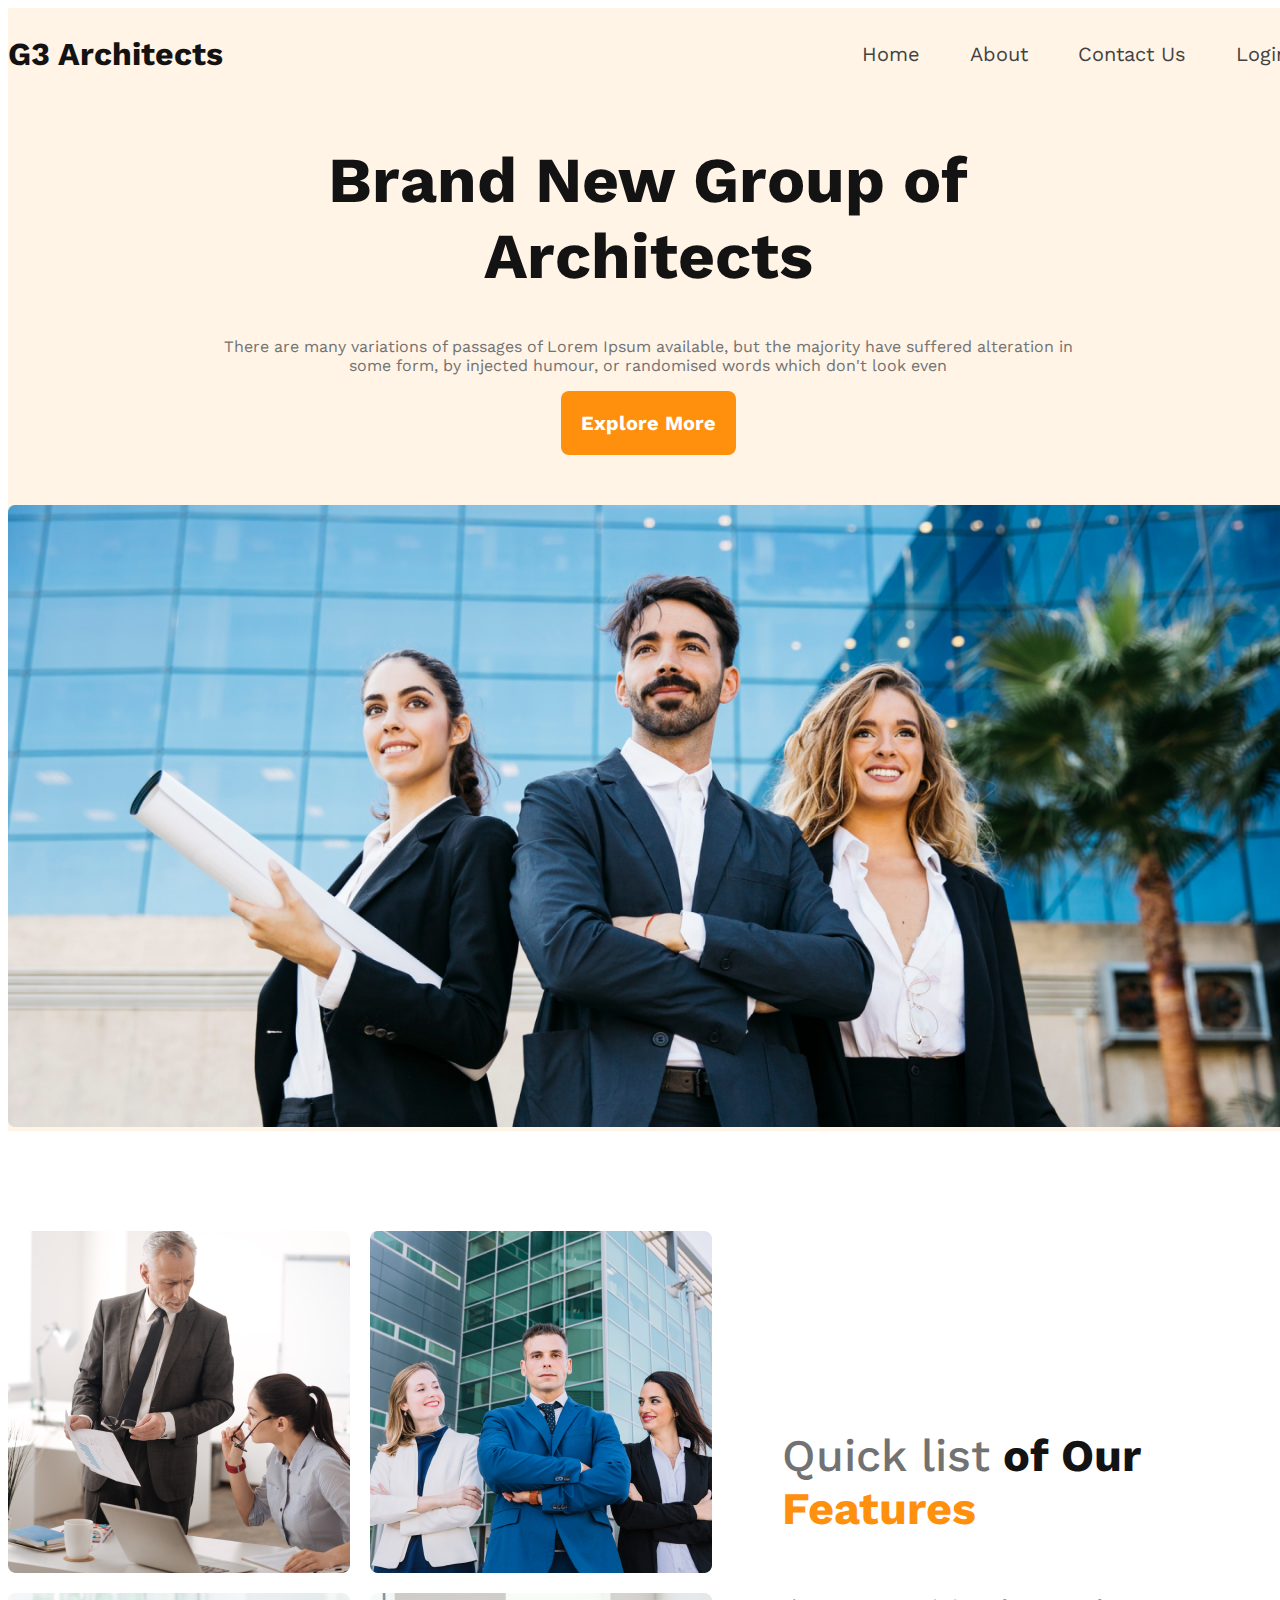
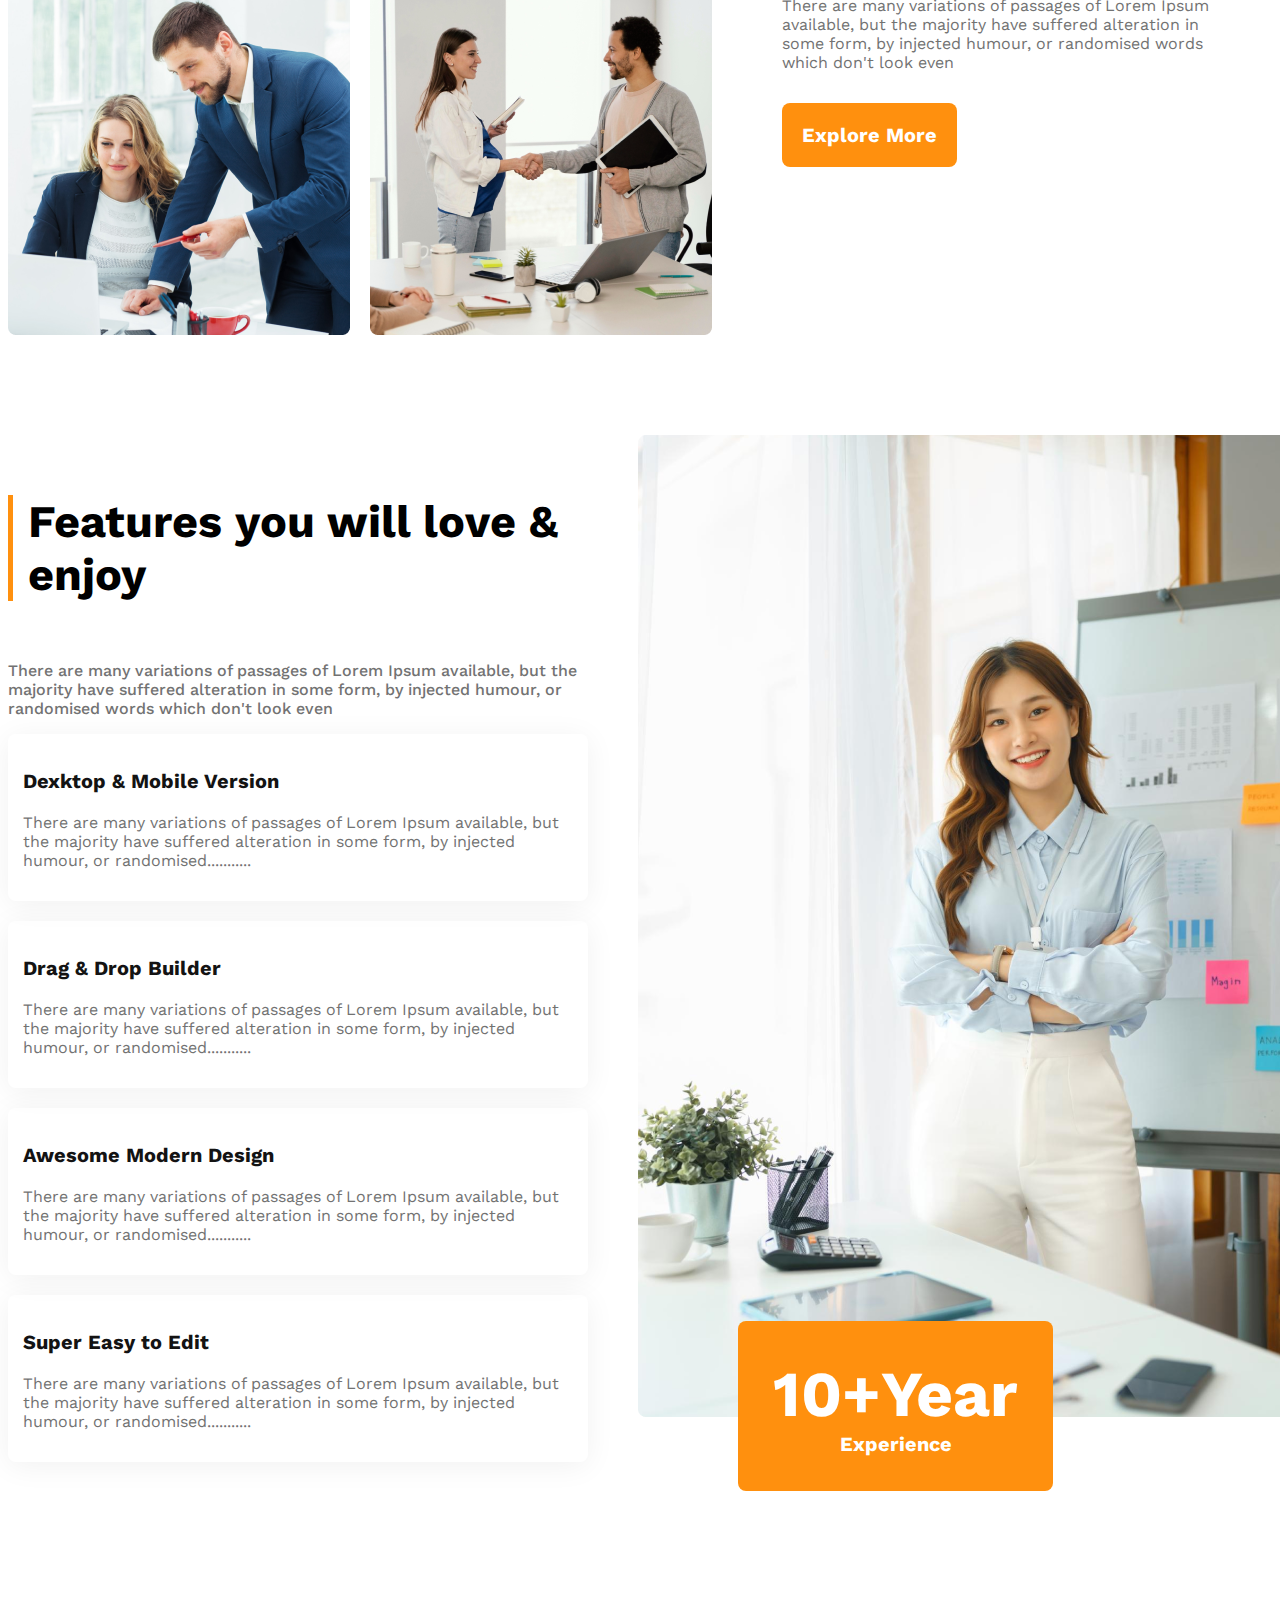
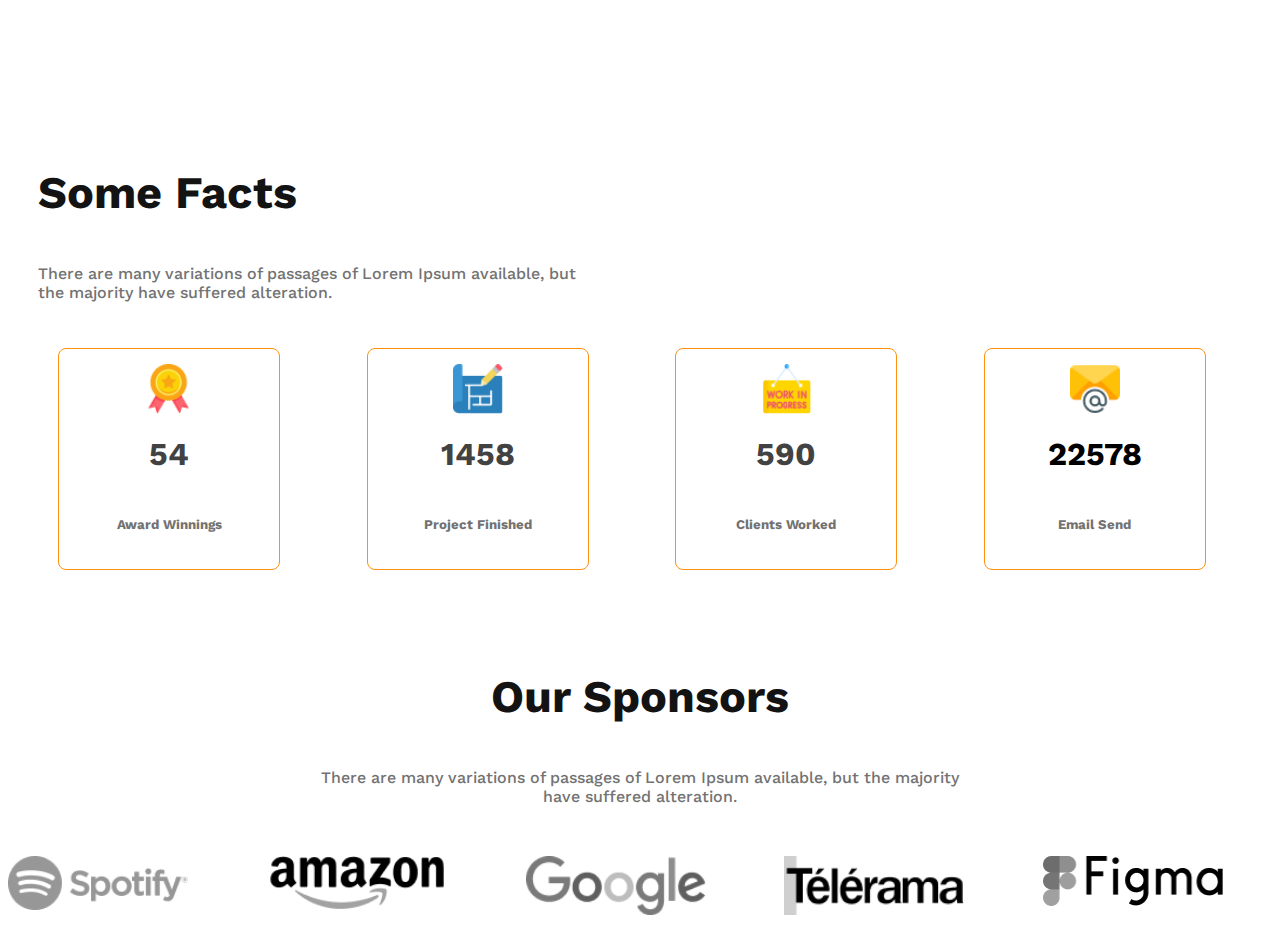
<file: index.html>
<!DOCTYPE html>
<html lang="en">

<head>
    <meta charset="UTF-8">
    <meta name="viewport" content="width=device-width, initial-scale=1.0">
    <title>G-3 Architect</title>
    <link rel="stylesheet" href="/styles/architect.css">
</head>

<body>

    <header>
                                           
        <nav class="flex-row">
            <h2 class="dark1">G3 Architects</h2>
            <ul class="flex-row">
                <li><a href="">Home </a></li>
                <li><a href="">About</a></li>
                <li><a href="">Contact Us  </a></li>
                <li><a href="">Login</a></li>
            </ul>
        </nav> 

        <div class="banner">
            <div class="banner-content">
                <h1 class="banner-title dark1">Brand New 
                    Group of Architects</h1>
                <p class="banner-des dark3">There are many variations of passages of Lorem Ipsum available, but the majority have suffered alteration in some form, by injected humour, or randomised words which don't look even</p>
                <button class="btn">Explore More</button>
            </div>

                <div class="image">
                    <img  src="/images/banner.png" alt=""> 
                </div>
            
        </div>

    </header>

    <main>
        <section class="team flex-row">
            <div class="img-container">
                <img src="/images/team1.png" alt="">
                <img src="/images/team2.png" alt="">
                <img src="/images/team3.png" alt="">
                <img src="/images/team4.png" alt="">
            </div>
            <div class="feature flex-colum">
                <h1 class="title"><span class="dark3 normal">Quick list</span> <span class="dark1 bold">of Our</span> <span class="komola bold">Features</span></h1>
                <p class="banner-des dark3">There are many variations of passages of Lorem Ipsum available, but the majority have suffered alteration in some form, by injected humour, or randomised words which don't look even</p>
                <button class="btn">Explore More</button>
            </div>
        </section>
        
        <section class="factors flex-row">
            <div class="factor-content">
             <h4 class="factor-title title bold dar1">
                Features you will love & enjoy
             </h4>
             <p class="factor-des sec-des dark3 normal">
                There are many variations of passages of Lorem Ipsum available, but the majority have suffered alteration in some form, by injected humour, or randomised words which don't look even
             </p>

             <div class="fboxes">
                <div class="fbox">
                    <h3 class="box-title">Dexktop & Mobile Version</h3>
                    <p class="box-des">There are many variations of passages of Lorem Ipsum available, but the majority have suffered alteration in some form, by injected humour, or randomised...........</p>
                </div>
                <div class="fbox">
                    <h3 class="box-title">Drag & Drop Builder</h3>
                    <p class="box-des">There are many variations of passages of Lorem Ipsum available, but the majority have suffered alteration in some form, by injected humour, or randomised...........</p>
                </div>
                <div class="fbox">
                    <h3 class="box-title">Awesome Modern Design</h3>
                    <p class="box-des">There are many variations of passages of Lorem Ipsum available, but the majority have suffered alteration in some form, by injected humour, or randomised...........</p>
                </div>
                <div class="fbox">
                    <h3 class="box-title">Super Easy to Edit</h3>
                    <p class="box-des">There are many variations of passages of Lorem Ipsum available, but the majority have suffered alteration in some form, by injected humour, or randomised...........</p>
                </div>
             </div>

             

             
            </div>
            <div class="factor-image">
                <img src="/images/architect.png" alt="">
                <button id="badge" class="btn">
                    <span id="year" class="bold">10+Year</span>
                    <br>
                    <span id="exp">Experience</span>
                </button>
            </div>
        </section>


        <section class="some-facts">
            <div class="info">
                <h3 class="title bold dark1">Some Facts</h3>
            <p class="sec-des fact-des normal dark3">There are many variations of passages of Lorem Ipsum available, but the majority have suffered alteration.</p>
            </div>
            <div class="fact-container">
                <div class="fact">
                    <img src="/images/icons/ribon.png" alt="">
                    <h1 class="fact-num dark2">54</h1>
                    <h5 class="fact-name dark3">Award Winnings</h5>
                </div>
                <div class="fact">
                    <img src="/images/icons/projects.png" alt="">
                    <h1 class="fact-num dark2">1458</h1>
                    <h5 class="fact-name dark3">Project Finished</h5>
                </div>
                <div class="fact">
                    <img src="/images/icons/customers.png" alt="">
                    <h1 class="fact-num dark2">590</h1>
                    <h5 class="fact-name dark3">Clients Worked</h5>
                </div>
                <div class="fact">
                    <img src="/images/icons/email.png" alt="">
                    <h1 class="fact-num darj2">22578</h1>
                    <h5 class="fact-name dark3">Email Send</h5>
                </div>
            </div>
        </section>

        <section class="sponsors">
            <div class="sponsor-info">
                <h3 class="title bold dark1 sponsor-title center">Our Sponsors
                </h3>
                <h5 class="sec-des dark3 normal sponsor-des center">There are many variations of passages of Lorem Ipsum available, but the majority have suffered alteration.</h5>
            </div>
            <div class="sponsor-container">
                <div class="image"><img src="./images/sponsors/spotify.png" alt=""></div>
                <div class="image"><img src="./images/sponsors/amazon.png" alt=""></div>
                <div class="image"><img src="./images/sponsors/google.png" alt=""></div>
                <div class="image">
                    <img src="/images/sponsors/telerama.png" alt="">
                </div>
                <div class="image"><img src="/images/sponsors/figma.png" alt=""></div>
            </div>
        </section>

        

    </main>

    <footer>

    </footer>

</body>

</html>
</file>
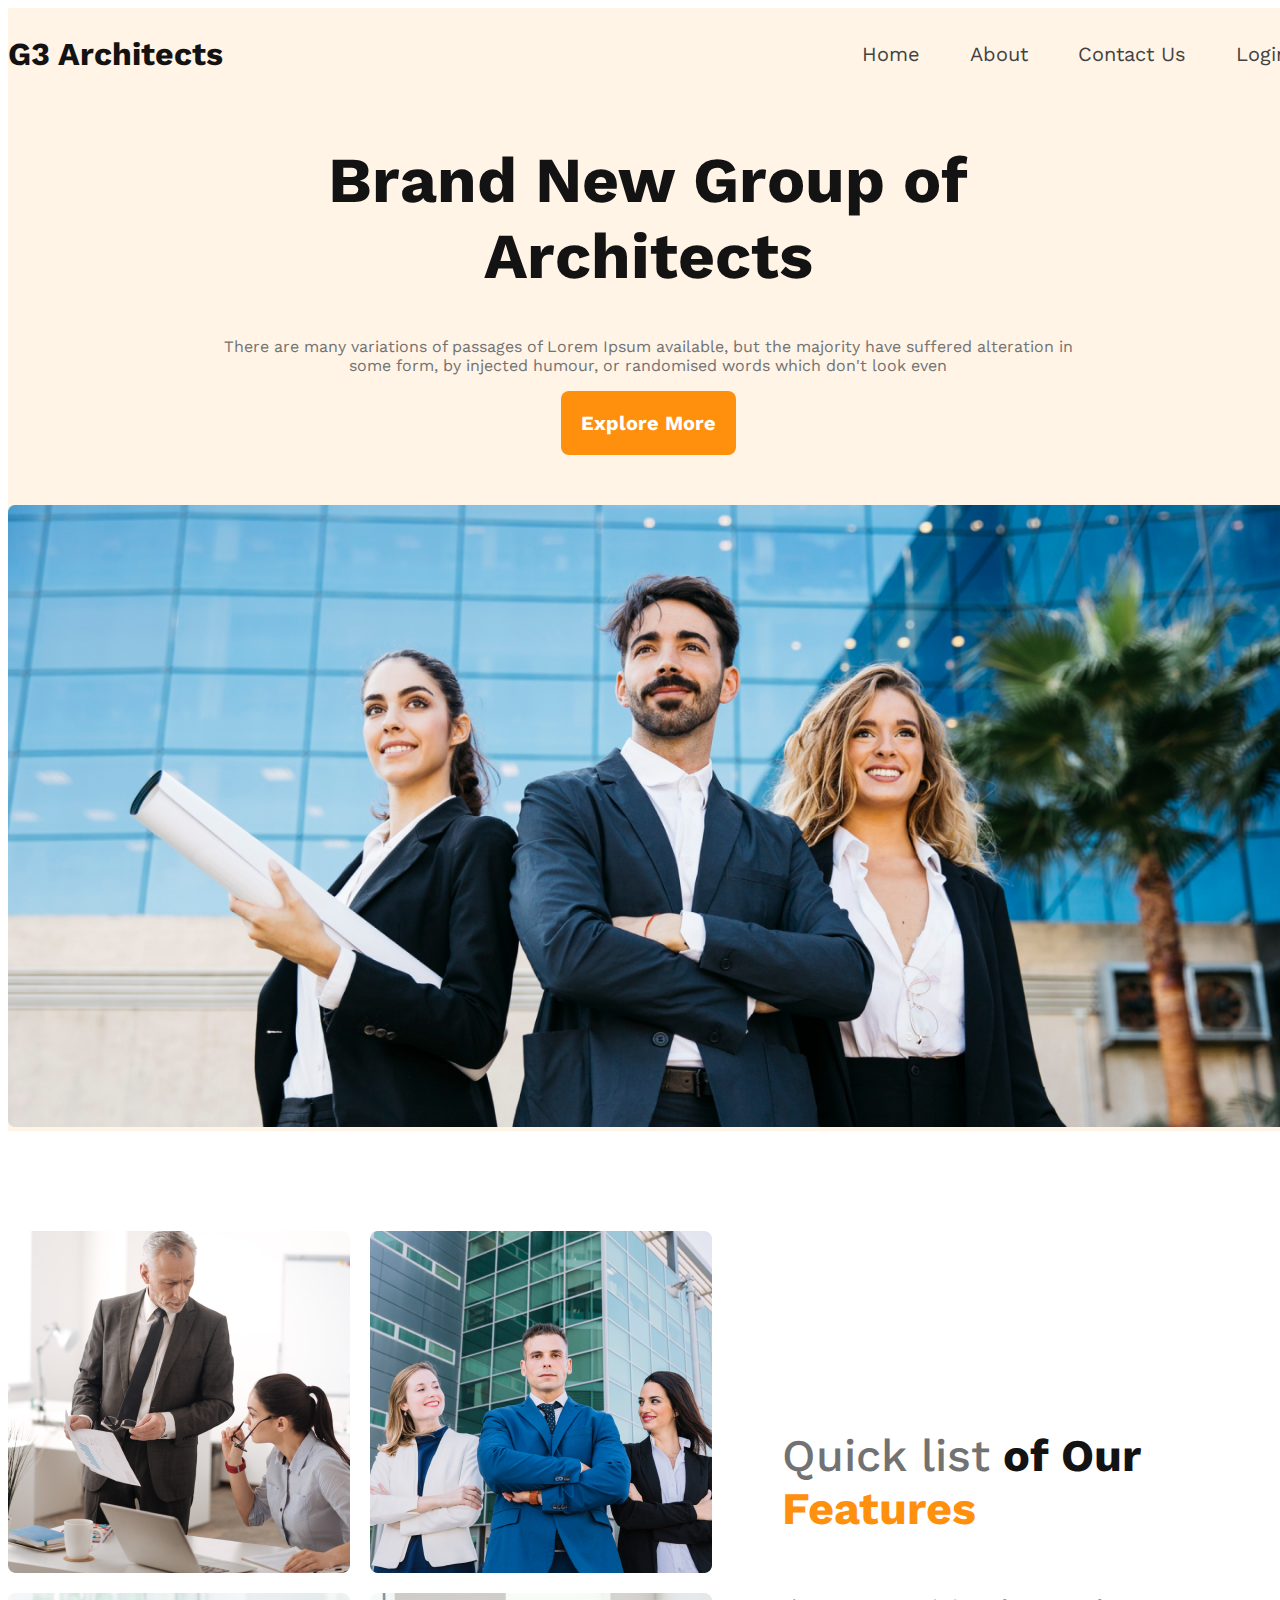
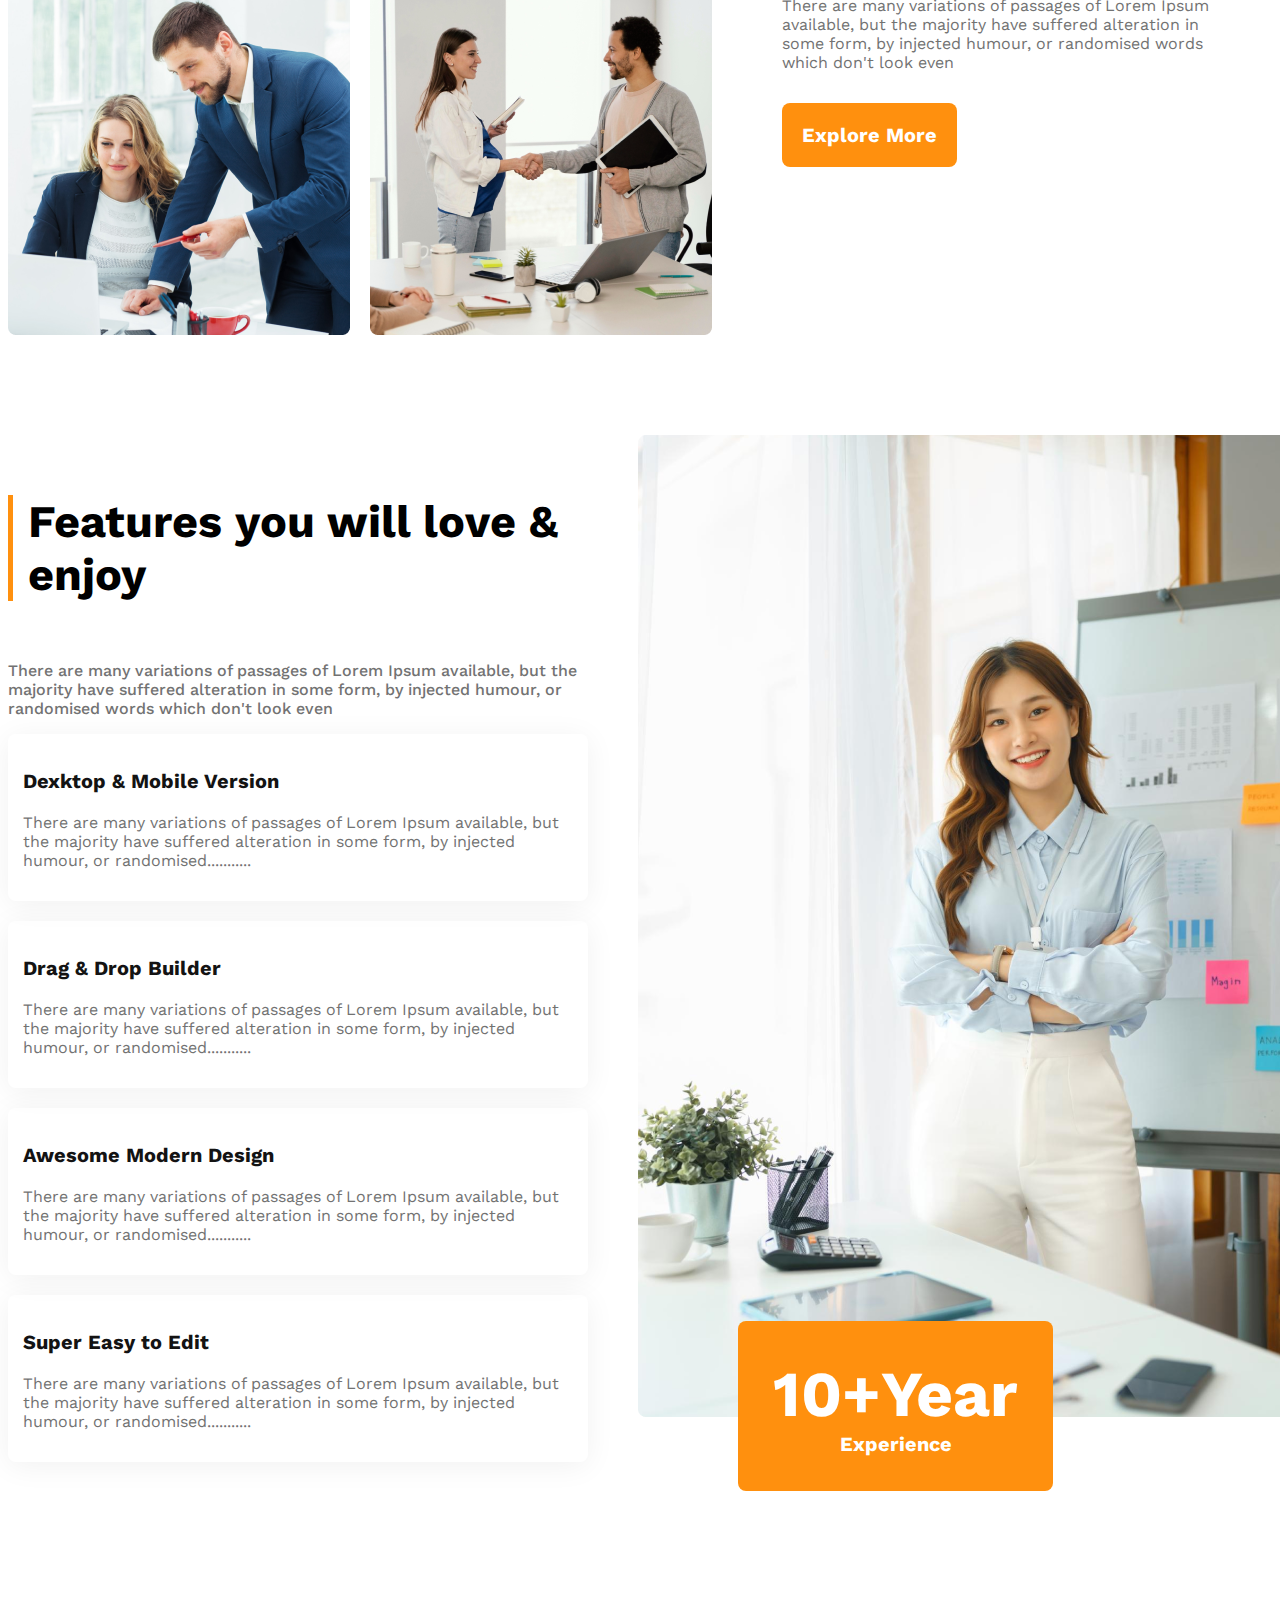
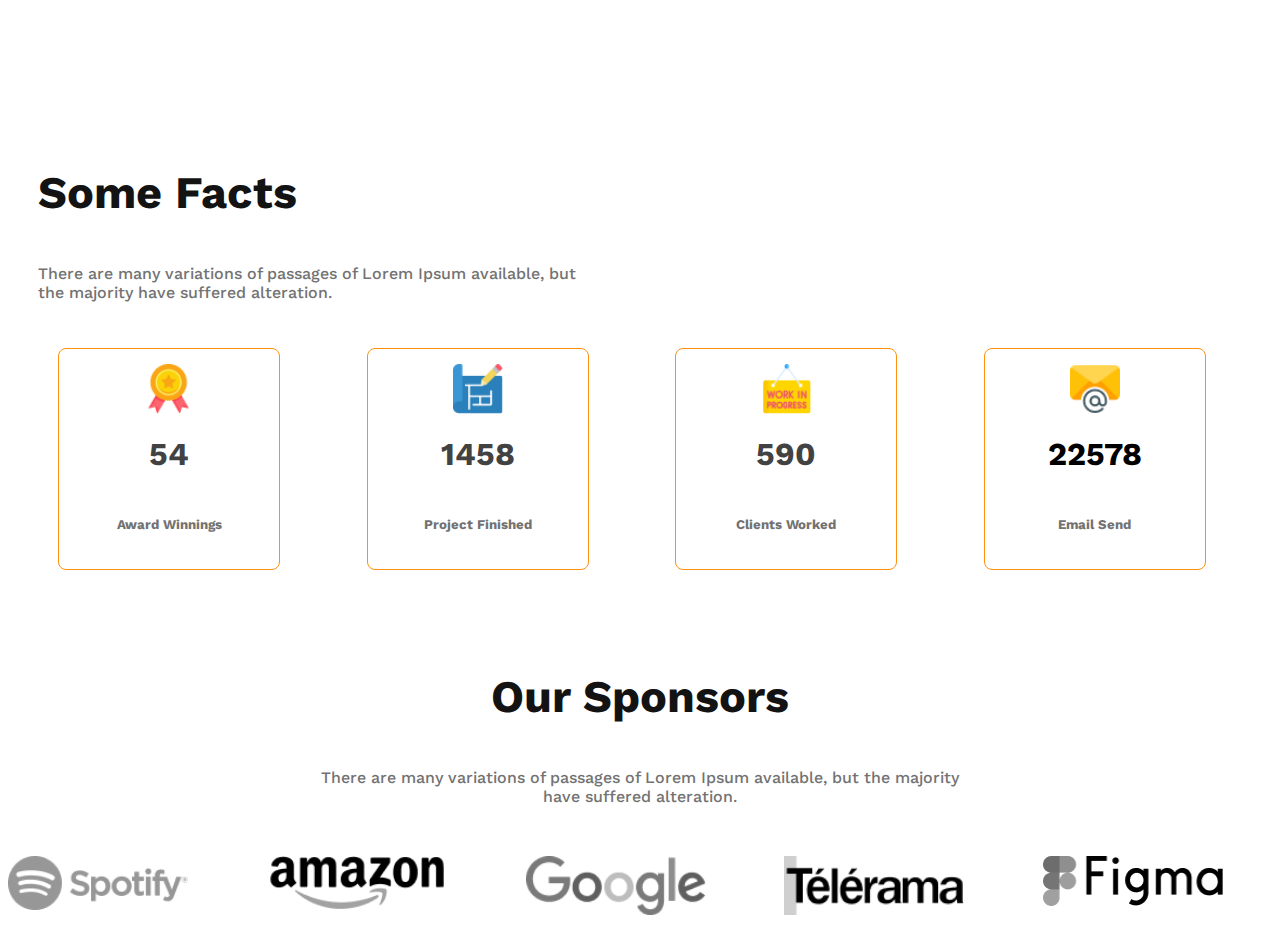
<file: architect.html>
<!DOCTYPE html>
<html lang="en">

<head>
    <meta charset="UTF-8">
    <meta name="viewport" content="width=device-width, initial-scale=1.0">
    <title>G-3 Architect</title>
    <link rel="stylesheet" href="/styles/architect.css">
</head>

<body>

    <header>
                                           
        <nav class="flex-row">
            <h2 class="dark1">G3 Architects</h2>
            <ul class="flex-row">
                <li><a href="">Home </a></li>
                <li><a href="">About</a></li>
                <li><a href="">Contact Us  </a></li>
                <li><a href="">Login</a></li>
            </ul>
        </nav> 

        <div class="banner">
            <div class="banner-content">
                <h1 class="banner-title dark1">Brand New 
                    Group of Architects</h1>
                <p class="banner-des dark3">There are many variations of passages of Lorem Ipsum available, but the majority have suffered alteration in some form, by injected humour, or randomised words which don't look even</p>
                <button class="btn">Explore More</button>
            </div>

                <div class="image">
                    <img  src="/images/banner.png" alt=""> 
                </div>
            
        </div>

    </header>

    <main>
        <section class="team flex-row">
            <div class="img-container">
                <img src="/images/team1.png" alt="">
                <img src="/images/team2.png" alt="">
                <img src="/images/team3.png" alt="">
                <img src="/images/team4.png" alt="">
            </div>
            <div class="feature flex-colum">
                <h1 class="title"><span class="dark3 normal">Quick list</span> <span class="dark1 bold">of Our</span> <span class="komola bold">Features</span></h1>
                <p class="banner-des dark3">There are many variations of passages of Lorem Ipsum available, but the majority have suffered alteration in some form, by injected humour, or randomised words which don't look even</p>
                <button class="btn">Explore More</button>
            </div>
        </section>
        
        <section class="factors flex-row">
            <div class="factor-content">
             <h4 class="factor-title title bold dar1">
                Features you will love & enjoy
             </h4>
             <p class="factor-des sec-des dark3 normal">
                There are many variations of passages of Lorem Ipsum available, but the majority have suffered alteration in some form, by injected humour, or randomised words which don't look even
             </p>

             <div class="fboxes">
                <div class="fbox">
                    <h3 class="box-title">Dexktop & Mobile Version</h3>
                    <p class="box-des">There are many variations of passages of Lorem Ipsum available, but the majority have suffered alteration in some form, by injected humour, or randomised...........</p>
                </div>
                <div class="fbox">
                    <h3 class="box-title">Drag & Drop Builder</h3>
                    <p class="box-des">There are many variations of passages of Lorem Ipsum available, but the majority have suffered alteration in some form, by injected humour, or randomised...........</p>
                </div>
                <div class="fbox">
                    <h3 class="box-title">Awesome Modern Design</h3>
                    <p class="box-des">There are many variations of passages of Lorem Ipsum available, but the majority have suffered alteration in some form, by injected humour, or randomised...........</p>
                </div>
                <div class="fbox">
                    <h3 class="box-title">Super Easy to Edit</h3>
                    <p class="box-des">There are many variations of passages of Lorem Ipsum available, but the majority have suffered alteration in some form, by injected humour, or randomised...........</p>
                </div>
             </div>

             

             
            </div>
            <div class="factor-image">
                <img src="/images/architect.png" alt="">
                <button id="badge" class="btn">
                    <span id="year" class="bold">10+Year</span>
                    <br>
                    <span id="exp">Experience</span>
                </button>
            </div>
        </section>


        <section class="some-facts">
            <div class="info">
                <h3 class="title bold dark1">Some Facts</h3>
            <p class="sec-des fact-des normal dark3">There are many variations of passages of Lorem Ipsum available, but the majority have suffered alteration.</p>
            </div>
            <div class="fact-container">
                <div class="fact">
                    <img src="/images/icons/ribon.png" alt="">
                    <h1 class="fact-num dark2">54</h1>
                    <h5 class="fact-name dark3">Award Winnings</h5>
                </div>
                <div class="fact">
                    <img src="/images/icons/projects.png" alt="">
                    <h1 class="fact-num dark2">1458</h1>
                    <h5 class="fact-name dark3">Project Finished</h5>
                </div>
                <div class="fact">
                    <img src="/images/icons/customers.png" alt="">
                    <h1 class="fact-num dark2">590</h1>
                    <h5 class="fact-name dark3">Clients Worked</h5>
                </div>
                <div class="fact">
                    <img src="/images/icons/email.png" alt="">
                    <h1 class="fact-num darj2">22578</h1>
                    <h5 class="fact-name dark3">Email Send</h5>
                </div>
            </div>
        </section>

        <section class="sponsors">
            <div class="sponsor-info">
                <h3 class="title bold dark1 sponsor-title center">Our Sponsors
                </h3>
                <h5 class="sec-des dark3 normal sponsor-des center">There are many variations of passages of Lorem Ipsum available, but the majority have suffered alteration.</h5>
            </div>
            <div class="sponsor-container">
                <div class="image"><img src="/images/sponsors/spotify.png" alt=""></div>
                <div class="image"><img src="/images/sponsors/amazon.png" alt=""></div>
                <div class="image"><img src="/images/sponsors/google.png" alt=""></div>
                <div class="image">
                    <img src="/images/sponsors/telerama.png" alt="">
                </div>
                <div class="image"><img src="/images/sponsors/figma.png" alt=""></div>
            </div>
        </section>

        

    </main>

    <footer>

    </footer>

</body>

</html>
</file>
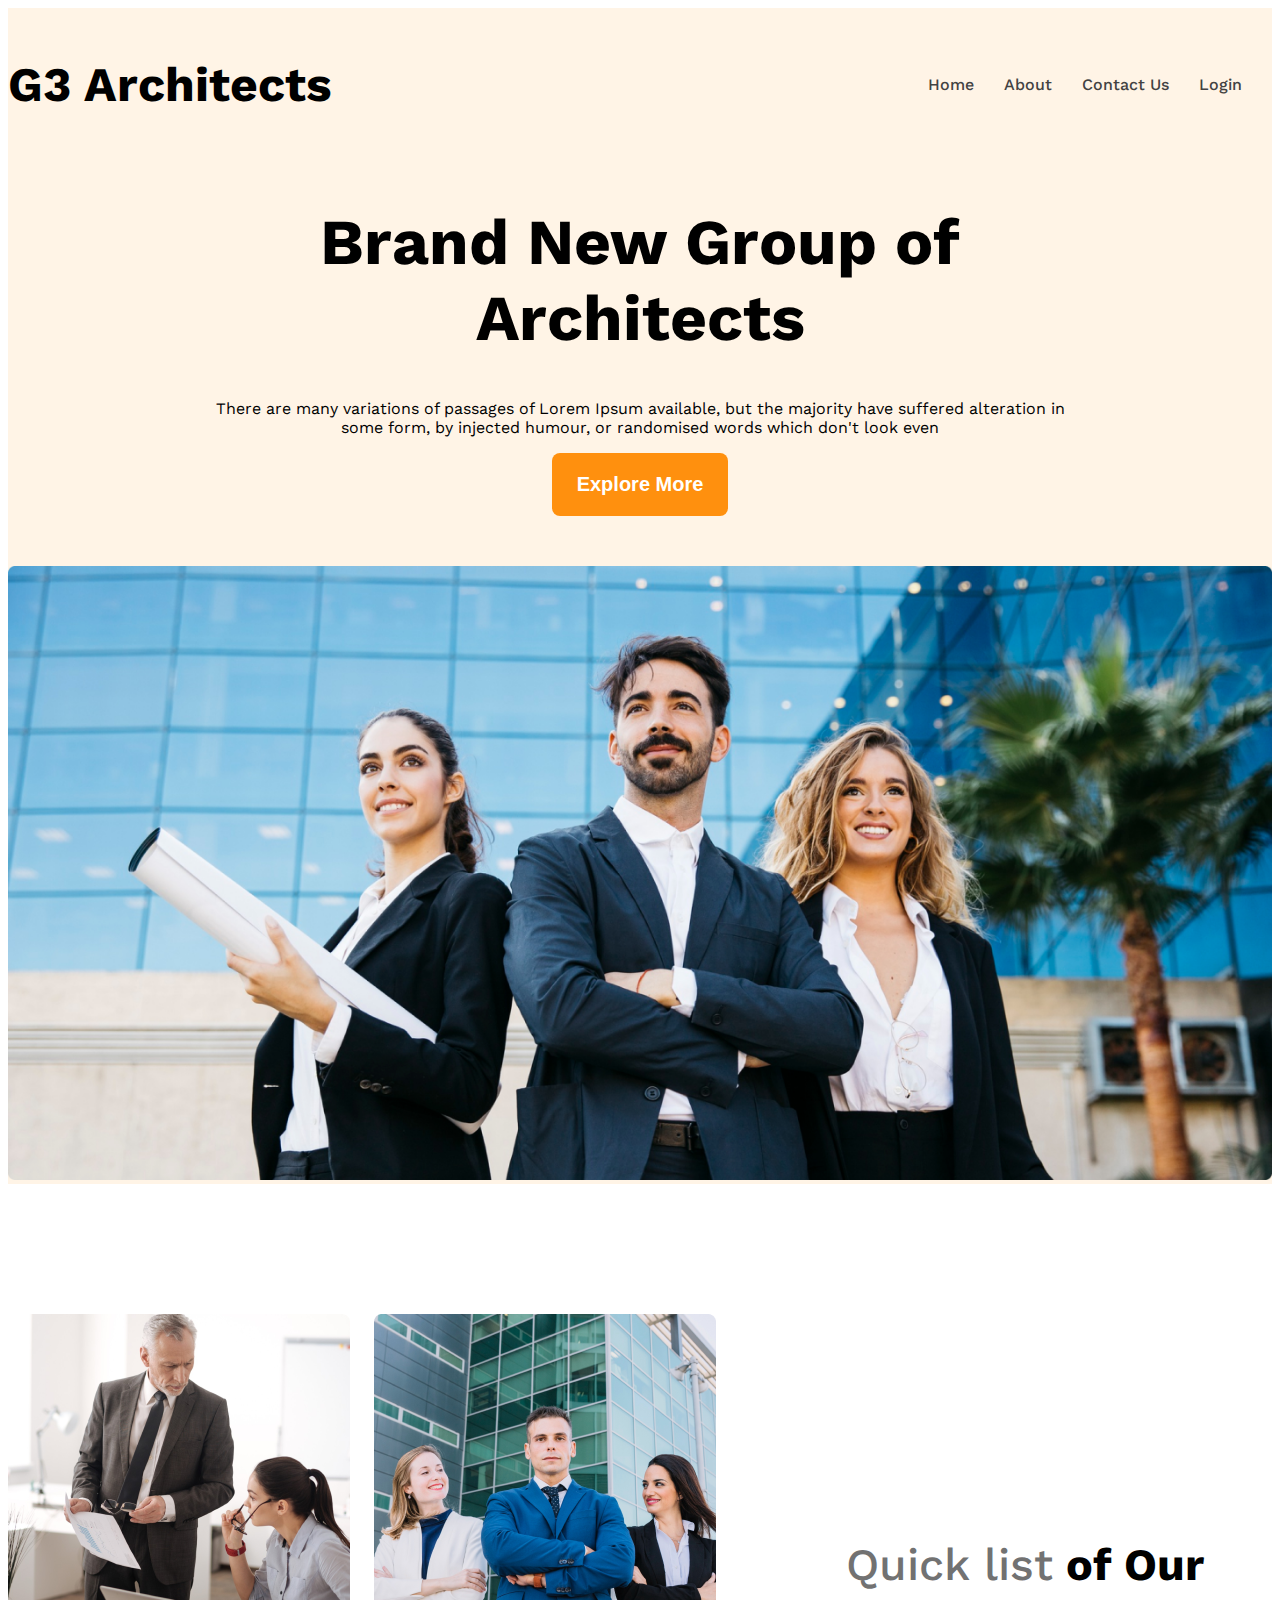
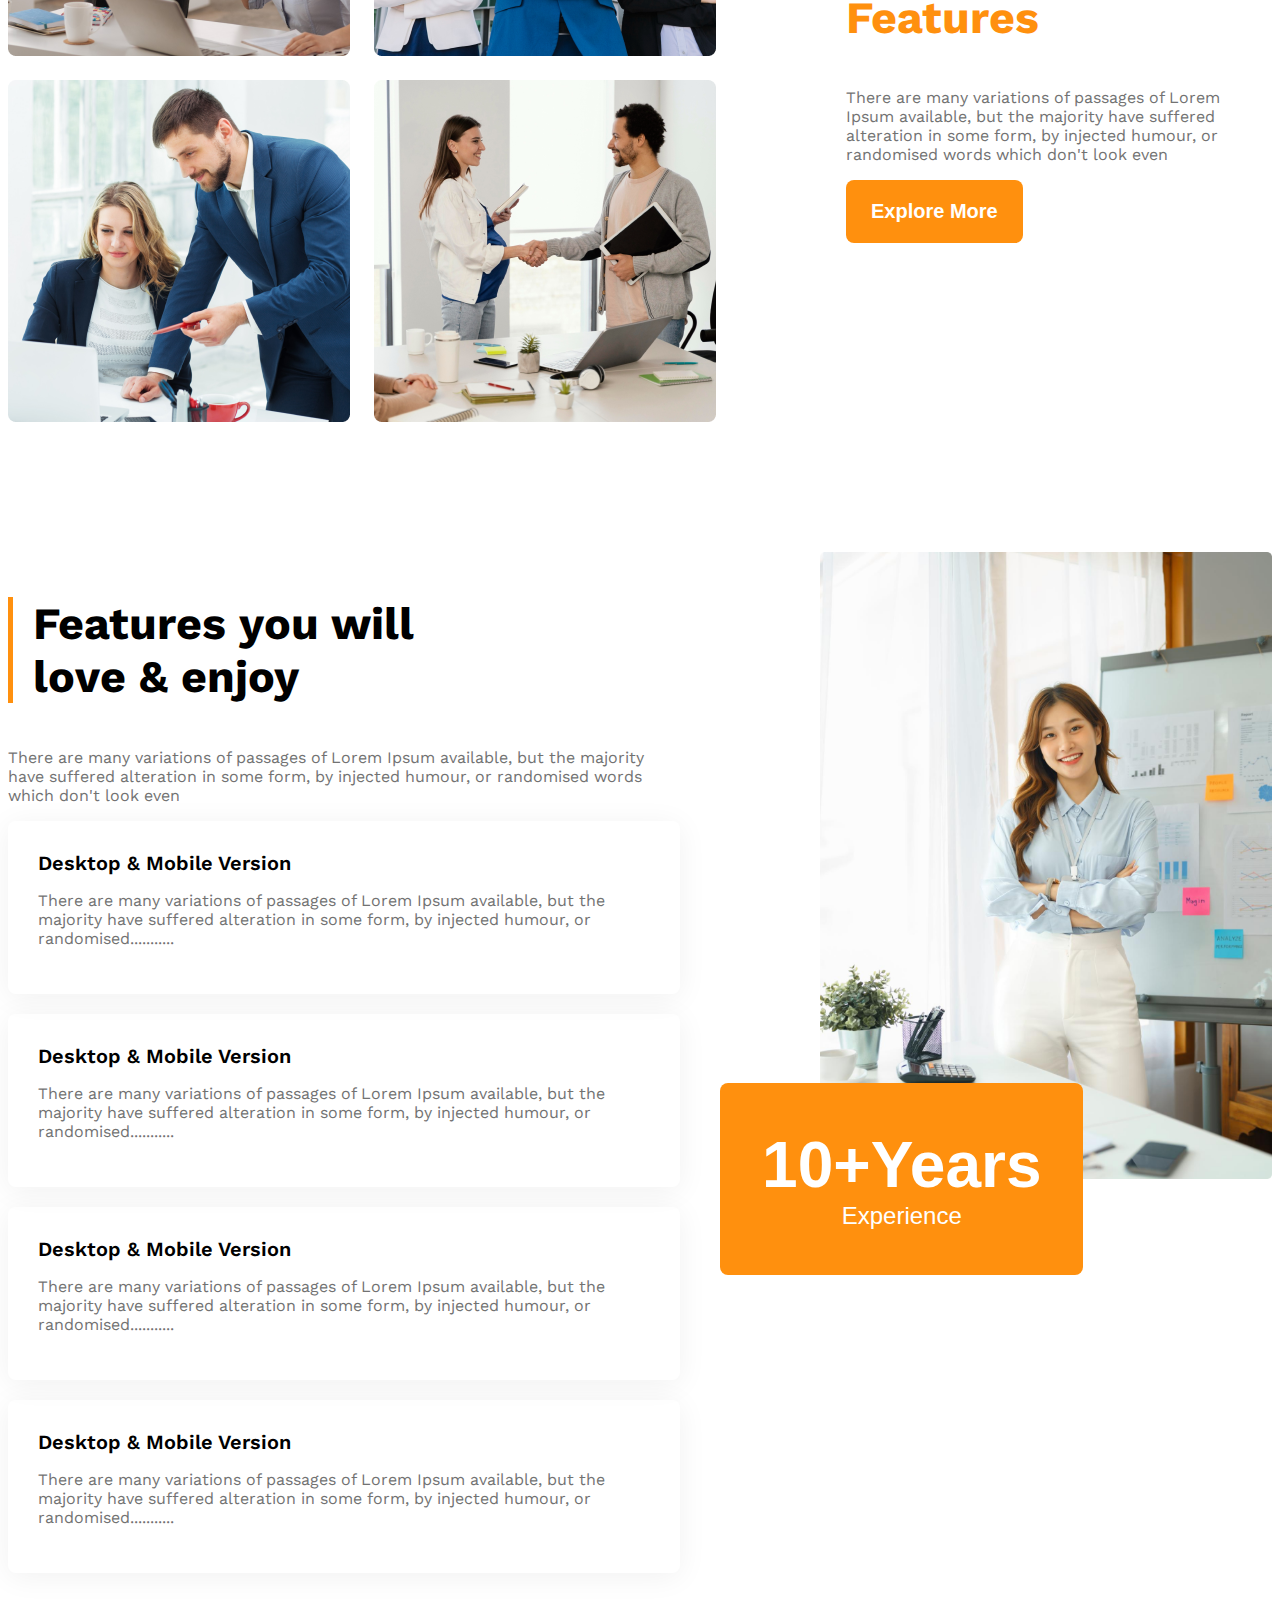
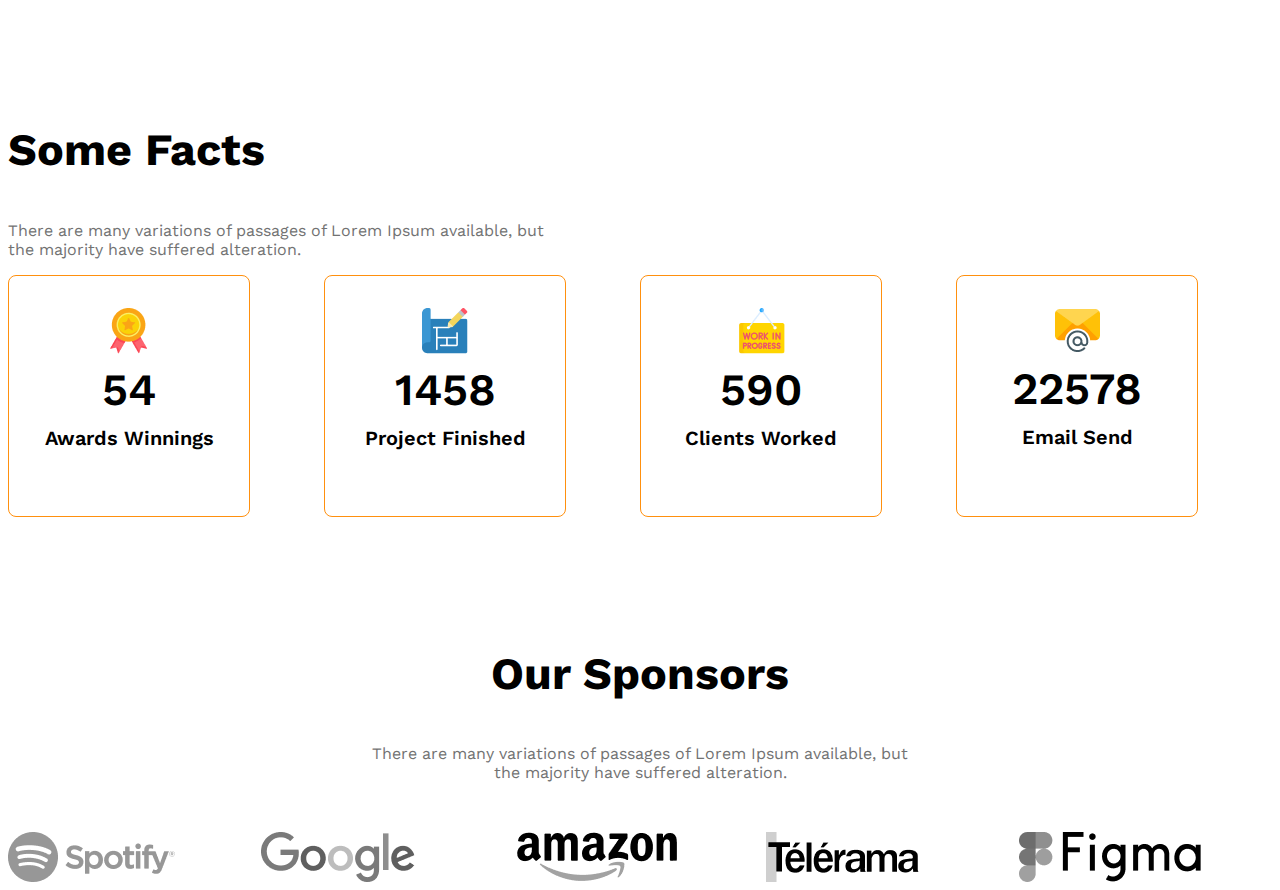
<file: p-hero.html>
<!DOCTYPE html>
<html lang="en">

<head>
    <meta charset="UTF-8">
    <meta name="viewport" content="width=device-width, initial-scale=1.0">
    <title>G3 Architects</title>
    <link rel="stylesheet" href="/styles/P-Hero.css">
</head>

<body class="work-sans-font">
    <header class="bg-light">
        <nav class="navbar display-flex">
            <h3 class="brand">G3 Architects</h3>
            <ul class="nav-links display-flex">
                <!-- li.nav-item*4>a.nav-link -->
                <li class="nav-item"><a href="" class="nav-link text-gray">Home</a></li>
                <li class="nav-item"><a href="" class="nav-link text-gray">About</a></li>
                <li class="nav-item"><a href="" class="nav-link text-gray">Contact Us</a></li>
                <li class="nav-item"><a href="" class="nav-link text-gray">Login</a></li>
            </ul>
        </nav>
        <div class="banner">
            <div class="banner-content">
                <h1 class="banner-title">Brand New Group of Architects</h1>
                <p class="banner-description">There are many variations of passages of Lorem Ipsum available, but the
                    majority have suffered alteration in some form, by injected humour, or randomised words which don't
                    look even</p>
                <button class="btn-primary">Explore More</button>
            </div>
            <img class="banner-image" src="images/banner.png" alt="">
        </div>
    </header>
    <main>
        <!-- teams section start -->
        <section class="teams display-flex">
            <div class="team-img-container">
                <img src="images/team1.png" alt="two architect discussing about design">
                <img src="images/team2.png" alt="">
                <img src="images/team3.png" alt="">
                <img src="images/team4.png" alt="">
            </div>
            <div class="our-features">
                <h3 class="section-title"><span id="quick-list" class="text-light-gray">Quick list</span> <span>of Our
                    </span><span class="text-primary">Features</span></h3>
                <p class="feature-description text-light-gray">There are many variations of passages of Lorem Ipsum
                    available, but the majority have suffered alteration in some form, by injected humour, or randomised
                    words which don't look even</p>
                <button class="btn-primary">Explore More</button>
            </div>
        </section>

        <!-- features section start -->
         <section class="features display-flex">
            <div>
                <h3 id="feature-section-title" class="section-title">Features you will <br> love & enjoy</h3>
                <p class="text-light-gray">There are many variations of passages of Lorem Ipsum available, but the majority have suffered alteration in some form, by injected humour, or randomised words which don't look even</p>

                <!-- feature card container -->
                 <div class="feature-card">
                    <h4 class="feature-title">Desktop & Mobile Version</h4>
                    <p class="text-light-gray">There are many variations of passages of Lorem Ipsum available, but the majority have suffered alteration in some form, by injected humour, or randomised...........</p>
                 </div>
                 <div class="feature-card">
                    <h4 class="feature-title">Desktop & Mobile Version</h4>
                    <p class="text-light-gray">There are many variations of passages of Lorem Ipsum available, but the majority have suffered alteration in some form, by injected humour, or randomised...........</p>
                 </div>
                 <div class="feature-card">
                    <h4 class="feature-title">Desktop & Mobile Version</h4>
                    <p class="text-light-gray">There are many variations of passages of Lorem Ipsum available, but the majority have suffered alteration in some form, by injected humour, or randomised...........</p>
                 </div>
                 <div class="feature-card">
                    <h4 class="feature-title">Desktop & Mobile Version</h4>
                    <p class="text-light-gray">There are many variations of passages of Lorem Ipsum available, but the majority have suffered alteration in some form, by injected humour, or randomised...........</p>
                 </div>

            </div>
            <div class="featured-architect">
                <img src="images/architect.png" alt="">
                <button id="experience-badge" class="btn-primary">
                    <span id="experience-year">10+Years</span>
                    <br>
                    <span>Experience</span>
                </button>
            </div>
         </section>

        <!-- some facts -->
        <section>
            <h3 class="section-title">Some Facts</h3>
            <p class="text-light-gray fact-description">There are many variations of passages of Lorem Ipsum available, but the majority
                have suffered alteration.</p>
            <div class="facts-container">
                <!-- .fact-card*4>img.fact-icon+h4.fact-number+h5.fact-name -->
                <div class="fact-card display-flex">
                    <div>
                        <img src="images/icons/ribon.png" alt="" class="fact-icon">
                        <h4 class="fact-number">54</h4>
                        <h5 class="fact-name">Awards Winnings</h5>
                    </div>
                </div>
                <div class="fact-card display-flex">
                    <div>
                        <img src="images/icons/projects.png" alt="" class="fact-icon">
                        <h4 class="fact-number">1458</h4>
                        <h5 class="fact-name">Project Finished</h5>
                    </div>
                </div>
                <div class="fact-card display-flex">
                    <div>
                        <img src="images/icons/customers.png" alt="" class="fact-icon">
                        <h4 class="fact-number">590</h4>
                        <h5 class="fact-name">Clients Worked</h5>
                    </div>
                </div>
                <div class="fact-card display-flex">
                    <div>
                        <img src="images/icons/email.png" alt="" class="fact-icon">
                        <h4 class="fact-number">22578</h4>
                        <h5 class="fact-name">Email Send</h5>
                    </div>
                </div>

            </div>
        </section>

        <!-- Some facts  -->
        <section class="our-sponsors">
            <div class="sponsor-info">
                <h3 class="section-title">Our Sponsors</h3>
                <p class="text-light-gray">There are many variations of passages of Lorem Ipsum available, but the majority have suffered alteration.</p>
            </div>
            <div class="sponsor-companies">
                <img src="images/sponsors/spotify.png" alt="">
                <img src="images/sponsors/google.png" alt="">
                <img src="images/sponsors/amazon.png" alt="">
                <img src="images/sponsors/telerama.png" alt="">
                <img src="images/sponsors/figma.png" alt="">
            </div>
        </section>
    </main>
    <footer>

    </footer>
</body>

</html>
</file>
<file: styles/architect.css>
@import url('https://fonts.googleapis.com/css2?family=Work+Sans:ital,wght@0,100..900;1,100..900&display=swap');

 /* universal style  */

 * {
     font-family: "Work Sans", sans-serif;
     font-optical-sizing: auto;
     font-style: normal;
 }

 /* shared styles */

 .flex-row {
     display: flex;
 }

 .flex-colum {
     display: flex;
     flex-direction: column;
 }

 .dark1 {
     color: rgba(19, 19, 19, 1);
 }

 .dark2 {
     color: #424242;
 }

 .dark3 {
     color: #727272;
 }

 .komola {
     color: rgba(255, 144, 14, 1);
 }

 .bold {
     font-weight: bold;
 }

 .normal {
     font-weight: 500;
 }

 .btn {
     background-color: rgba(255, 144, 14, 1);
     font-size: 1.25rem;
     color: white;
     padding: 20px;
     border: none;
     border-radius: 8px;
     font-weight: 700;
     width: fit-content;

 }

 main {
     max-width: 1440px;
     margin: 0 auto;
 }

 main>section {
     margin-top: 100px;
 }

 .title {
     font-size: 45px;
 }

 .sec-des {
     font-size: 1rem;
 }

 .info {
     width: 540px;
     padding: 30px;
 }

 .center {
     text-align: center;
 }

 /* header styles */

 header {
     width: 100vw;
     background-color: rgba(255, 144, 14, 0.1);
     /* margin:0 auto; */
 }

 nav>ul>li {
     list-style: none;
 }

 nav>ul>li>a {
     text-decoration: none;
     color: #424242;
     font-size: 1.25rem;
 }

 nav {
     justify-content: space-between;
     align-items: center;
 }

 nav>ul {
     gap: 50px;
 }

 nav>h2 {
     font-size: 2rem;
     font-weight: bold;
 }

 /* banner styles */

 .banner-title {
     font-size: 4rem;
     font-weight: bold;
 }

 .banner-des {
     font-size: 1rem;
 }

 .banner-content {
     width: 850px;
     margin: 0 auto;
     text-align: center;
     margin-bottom: 50px;
 }

 .image>img {
     width: 100%;
     margin: 0 auto;
 }


 /* team section styles */

 .img-container {
     display: grid;
     grid-template-columns: repeat(2, 1fr);
     gap: 20px;
 }

 .team {
     gap: 20px;
     align-items: center;
 }

 .feature {
     flex-direction: column;
     gap: 15px;
     padding: 0 50px;
     /* border: 2px solid red; */
 }


 /* fact section styles  */


 .fact-container {
     display: grid;
     grid-template-columns: repeat(4, 1fr);
     gap: 20px;
     padding-left: 50px;
 }

 .fact {
     padding: 10px;
     border: 1px solid rgba(255, 144, 14, 1);
     border-radius: 8px;
     display: flex;
     flex-direction: column;
     justify-content: center;
     align-items: center;
     width: 200px;
     height: 200px;
 }

 .fact-info {
     width: 540px;
     padding: 30px;
 }

 .fact img {
     width: 50px;
     height: 50px;
 }



 /* sponsor styles */


 .sponsor-container {
     display: grid;
     grid-template-columns: repeat(5, 1fr);
     column-gap: 30px;
     margin-top: 50px;
 }

 .sponsor-info {
     padding: 0 300px;
 }

 .sponsor-container .image img{
    filter: grayscale(100%);
    width:180px;
    
 }

 /* factors styles */

 .factors{
    gap:50px;
 }
 .factor-title{
    border-left: 5px solid rgba(255, 144, 14, 1);
    padding-left:15px;
 }

 .box-title{
    font-size:1.25rem;
    font-weight:700;
    color: rgba(19, 19, 19, 1);
    
 }

 .box-des{
    font-size:1rem;
    color:#727272;
 }

 .fbox{
    width:550px;
    border-radius:8px;
    margin-bottom: 20px;
    box-shadow:0 4px 30px rgba(0, 0, 0, 0.06);
    padding:15px;
 }

 /* last button style  */


 #badge{
          padding:35px;
          position:relative;
          top:-100px;
          /* normally bottom (-) dile up  */
          right:-100px;
          /* normally left (-) dile right  */
          z-index:2;

 }

 #year{
       font-size: 4rem;

 }

 #id{
     font-size:1.25rem;
 }







 /* Responsive for small devices */

 @media screen and (max-width:576px) {

     nav,
     nav>ul,
     .team,.factors {
         flex-direction: column;
     }

     header,
     .banner-content {
         padding: 0;
         margin: 0;
         width: 100vw;
         margin-bottom: 20px;
         /* display:none; */
     }

     .img-container {
         grid-template-columns: repeat(1, 1fr);
     }

     .fact-container {

         grid-template-columns: repeat(1, 1fr);
         column-gap: 0;
     }

     .sponsor-container {
         grid-template-columns: repeat(1, 1fr);
         column-gap: 0;
         row-gap: 50px;
         padding:0 100px;
     }

     .sponsor-info {
         padding:0;
     }

     .factor-image img{
        width: 100%;
    }


 }

 @media screen and (min-width:576px) and (max-width:992px) {
     .team {
         flex-direction: column;
     }

     .fact-container {

         grid-template-columns: repeat(2, 1fr);
     }

     .sponsor-container {
         grid-template-columns: repeat(3, 1fr);
         row-gap: 50px;
     }

     .sponsor-info {
        padding:0;
    }

 }
</file>
<file: styles/P-Hero.css>
@import url('https://fonts.googleapis.com/css2?family=Work+Sans:ital,wght@0,100..900;1,100..900&display=swap');


.work-sans-font {
  font-family: "Work Sans", sans-serif;
  font-optical-sizing: auto;
  font-weight: 400;
  font-style: normal;
}

/* shared styles */
.display-flex{
    display: flex;
}

.text-primary{
    color: #FF900E;
}

/* dark 02 */
.text-gray{
    color: #424242;
}

/* dark03 */
.text-light-gray{
    color: #727272;
}

.bg-light{
    background-color: rgba(255, 144, 14, 0.1);
}

.btn-primary{
    background-color: #FF900E;
    color: white;
    padding: 20px 25px;
    font-size: 1.25rem;
    font-weight: 600;
    border-radius: 8px;
    border: none;
}

main{
    max-width: 1440px;
    margin: 0 auto;
}

main > section{
    margin-top: 130px;
}

.section-title{
    font-size: 2.8rem;
    font-weight: 700;
}

/* header styles */

/* navbar related styles */
.navbar{
    justify-content: space-between;
    align-items: center;
}

.brand{
    font-weight: 700;
    font-size: 3rem;
}
.nav-item{
    list-style: none;
    margin-right: 30px;
}

.nav-link{
    text-decoration: none;
    font-weight: 500;
}

.navbar, .banner{
    max-width: 1440px;
    margin: 0 auto;
}

/* banner related styles */
.banner-content{
    max-width: 850px;
    margin: 0 auto;
    text-align: center;
    margin-bottom: 50px;
}

.banner-title{
    font-weight: 700;
    font-size: 4rem;
}

.banner-image{
    width: 100%;
}

/* team and feature related styles */
.teams{
    align-items: center;
}

.team-img-container{
    display: grid;
    grid-template-columns: repeat(2, 1fr);
    gap: 24px;
}

.our-features{
    margin-left: 130px;
    max-width: 530px;
}

#quick-list{
    font-weight: 500;
}

/* features section related styles */

.features{
    gap: 140px;
}

#feature-section-title{
    border-left: 5px solid #FF900E;
    padding-left: 20px;
}

.feature-card{
    padding: 30px;
    border-radius: 8px;
    box-shadow: 0 4px 30px 0 rgba(0, 0, 0, 0.06);
    margin-bottom: 20px;
}

.feature-card .feature-title{
    font-weight: 600;
    font-size: 1.25rem;
    margin-top: 0px;
    margin-bottom: 0px;
}

#experience-badge{
    padding: 45px 42px;
    font-size: 1.5rem;
    font-weight: 500;
    margin-left: -100px;
    margin-top: -100px;
}

#experience-year{
    font-size: 4rem;
    font-weight: 700;
}

.featured-architect img{
    width: 100%;
}

/* some facts related styles */
.facts-container{
    display: grid;
    grid-template-columns: repeat(4, 1fr);
}
.fact-card{
    border: 1px solid #FF900E;
    width: 240px;
    height: 240px;
    border-radius: 8px;
    text-align: center;
    align-items: center;
    justify-content: center;
}

.fact-number{
    font-size: 2.8rem;
    font-weight: 600;
    margin-top: 5px;
    margin-bottom: 10px;
}

.fact-name{
    font-size: 1.25rem;
    font-weight: 600;
    margin-top: 10px;
}

.fact-description{
    max-width: 540px;
}


/* sponsor related styles */
.sponsor-info{
    max-width: 540px;
    margin: 50px auto;
    text-align: center;
}

.sponsor-companies{
    display: grid;
    grid-template-columns: repeat(5, 1fr);
}

.sponsor-companies img{
    filter: grayscale(100%);
}


/* responsive media query */
@media screen and (max-width: 576px) {
    .navbar, 
    .nav-links, 
    .features,
    .teams{
        flex-direction: column;
    }

    .team-img-container, 
    .facts-container, 
    .sponsor-companies
    {
        grid-template-columns: 1fr;
    }

    .facts-container{
        justify-items: center;
        gap: 24px;
    }

    .sponsor-companies{
        justify-items: center;
        gap: 50px;
    }

    .our-features{
        margin-left: 20px;
    }

    #experience-badge{
        margin-top: 20px;
        margin-left: 20px;
    }
}

/* medium size device */
@media screen and (min-width: 576px) and (max-width: 992px) {
    .teams, .features{
        flex-direction: column;
    }
    .our-features{
        margin: 50px auto;
    }

    .sponsor-companies, .facts-container {
        grid-template-columns: repeat(2, 1fr);
        gap: 50px;
        justify-items: center;
    }

    #experience-badge{
        margin-top: 20px;
        margin-left: 20px;
    }
}
</file>
